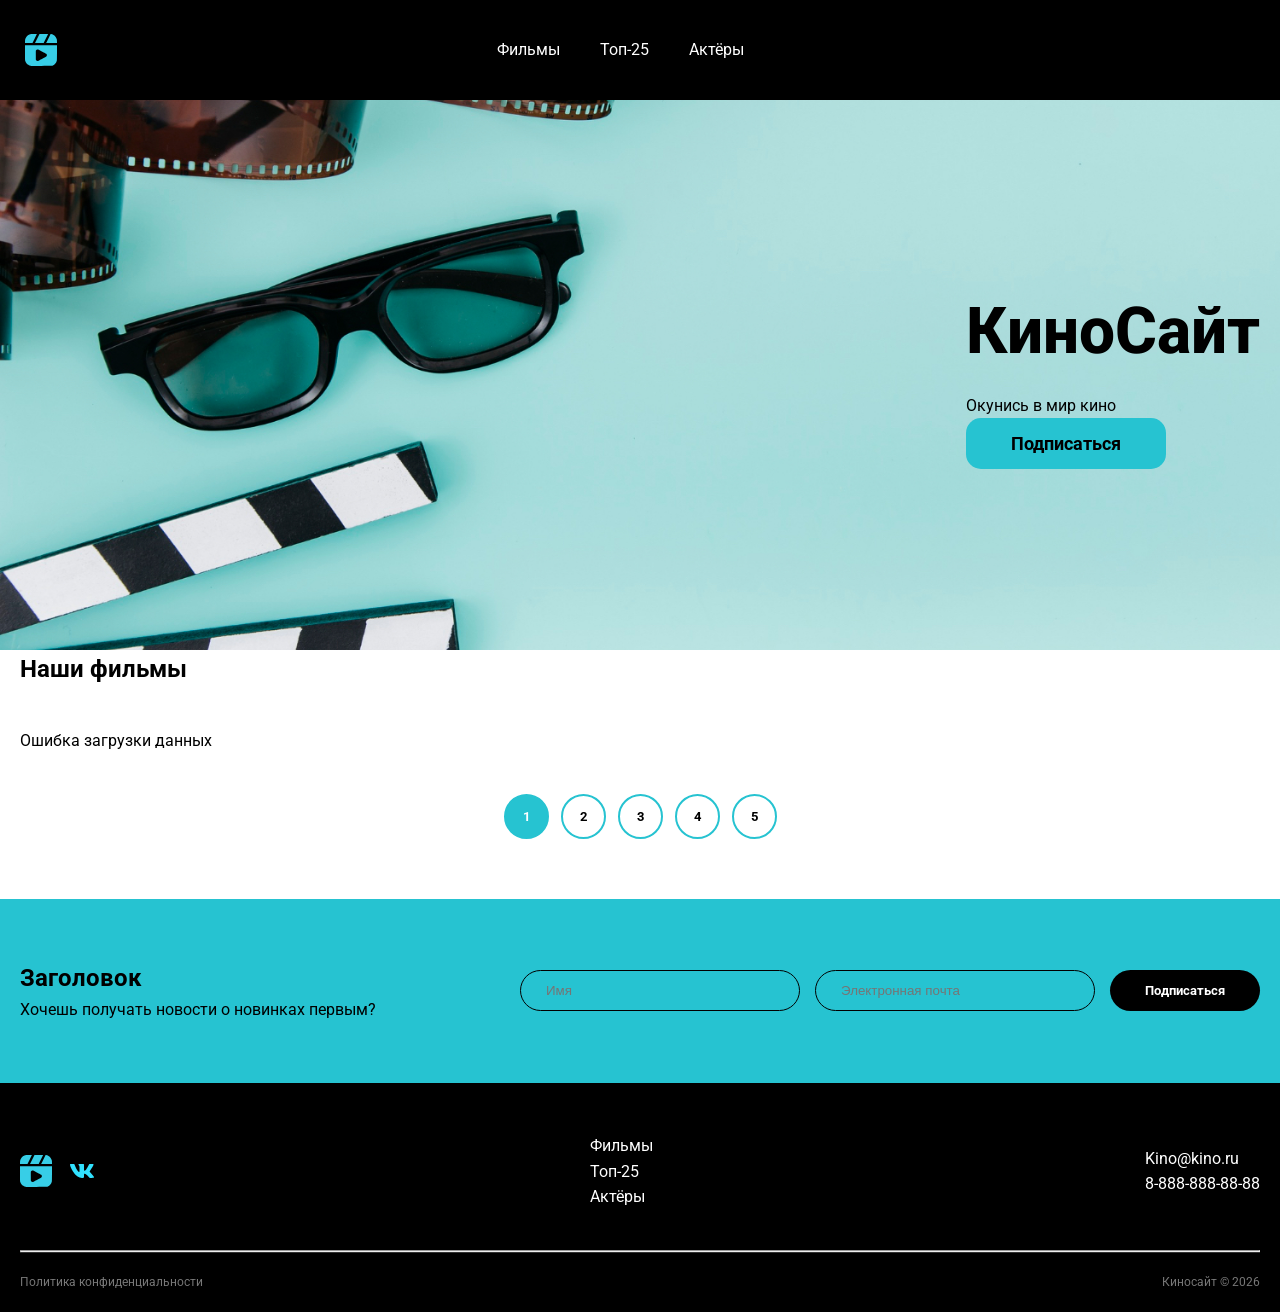
<file: index.html>
<!DOCTYPE html>
<html lang="ru">
<head>
    <meta charset="UTF-8">
    <meta name="viewport" content="width=device-width, initial-scale=1.0">
    <title>Досье Актеров</title>
    <meta name="description" content="Удобный интерфейс для просмотра карточек и данных актеров через API.">
    <link rel="manifest" href="/manifest.json">
    <link rel="icon" href="icons/video-player.svg" type="image/x-icon">
    <meta charset="UTF-8">
    <meta name="viewport" content="width=device-width, initial-scale=1.0">
    <title>КиноСайт — Твой гид в мире кино</title>
    <link rel="stylesheet" href="css/reset.css">
    <link rel="stylesheet" href="css/font.css">
    <link rel="stylesheet" href="css/style.css">
    
</head>
<body>
    <header class="header">
        <div class="container header__inner">
            <div class="header__left">
                <a href="index.html" class="logo">
                    <img src="icons/video-player.svg" alt="Logo" class="logo-img logo-blue">
                </a>
            </div>
            
            <nav class="nav">
                <ul class="nav__list">
                    <li><a href="index.html" class="nav__link">Фильмы</a></li>
                    <li><a href="top25.html" class="nav__link">Топ-25</a></li>
                    <li><a href="actors.html" class="nav__link">Актёры</a></li>
                </ul>
            </nav>
            <div class="header__right">
                <button class="btn-subscribe">Подписаться</button>
            </div>
        </div>
    </header>

    <main>
        <section class="main-banner">
            <img src="img/2148191721.jpg" alt="Фон баннера" class="main-banner__img">
            
            <div class="container main-banner__inner">
                <div class="main-banner__content">
                    <h1 class="main-banner__title">КиноСайт</h1>
                    <p class="main-banner__subtitle">Окунись в мир кино</p>
                    <button class="btn-primary">Подписаться</button>
                </div>
            </div>
        </section>

        <div class="container">
            <h2 class="section-title">Наши фильмы</h2>
            <div class="movies-grid" id="movies-container">
                </div>

            <div class="pagination" id="pagination">
                <button class="page-btn active" data-page="1">1</button>
                <button class="page-btn" data-page="2">2</button>
                <button class="page-btn" data-page="3">3</button>
                <button class="page-btn" data-page="4">4</button>
                <button class="page-btn" data-page="5">5</button>
            </div>
        </div>
    </main>

    <section class="subscribe">
        <div class="container subscribe__inner">
            <div class="subscribe__text">
                <h2 class="subscribe__title">Заголовок</h2>
                <p class="subscribe__desc">Хочешь получать новости о новинках первым?</p>
            </div>
            <form class="subscribe__form">
                <input type="text" placeholder="Имя" class="subscribe__input">
                <input type="email" placeholder="Электронная почта" class="subscribe__input">
                <button type="submit" class="subscribe__btn">Подписаться</button>
            </form>
        </div>
    </section>

    <footer class="footer">
        <div class="container">
            <div class="footer__top">
                <div class="footer__brand">
                    <img src="icons/video-player.svg" alt="Logo" class="footer-logo logo-blue">
                    <a href="https://vk.com" class="social-link">
                        <img src="icons/vk.svg" alt="VK" class="vk-icon">
                    </a>
                </div>
                <div class="footer__nav">
                    <ul class="footer__list">
                        <li><a href="index.html">Фильмы</a></li>
                        <li><a href="top25.html">Топ-25</a></li>
                        <li><a href="actors.html">Актёры</a></li>
                    </ul>
                </div>
                <div class="footer__contacts">
                    <p>Kino@kino.ru</p>
                    <p>8-888-888-88-88</p>
                </div>
            </div>
            <hr class="footer__line">
            <div class="footer__bottom">
                <p class="policy">Политика конфиденциальности</p>
                <p class="copyright">Киносайт © 2026</p>
            </div>
        </div>
    </footer>
    <script src="js/script.js"></script>
</body>
</html>
</file>
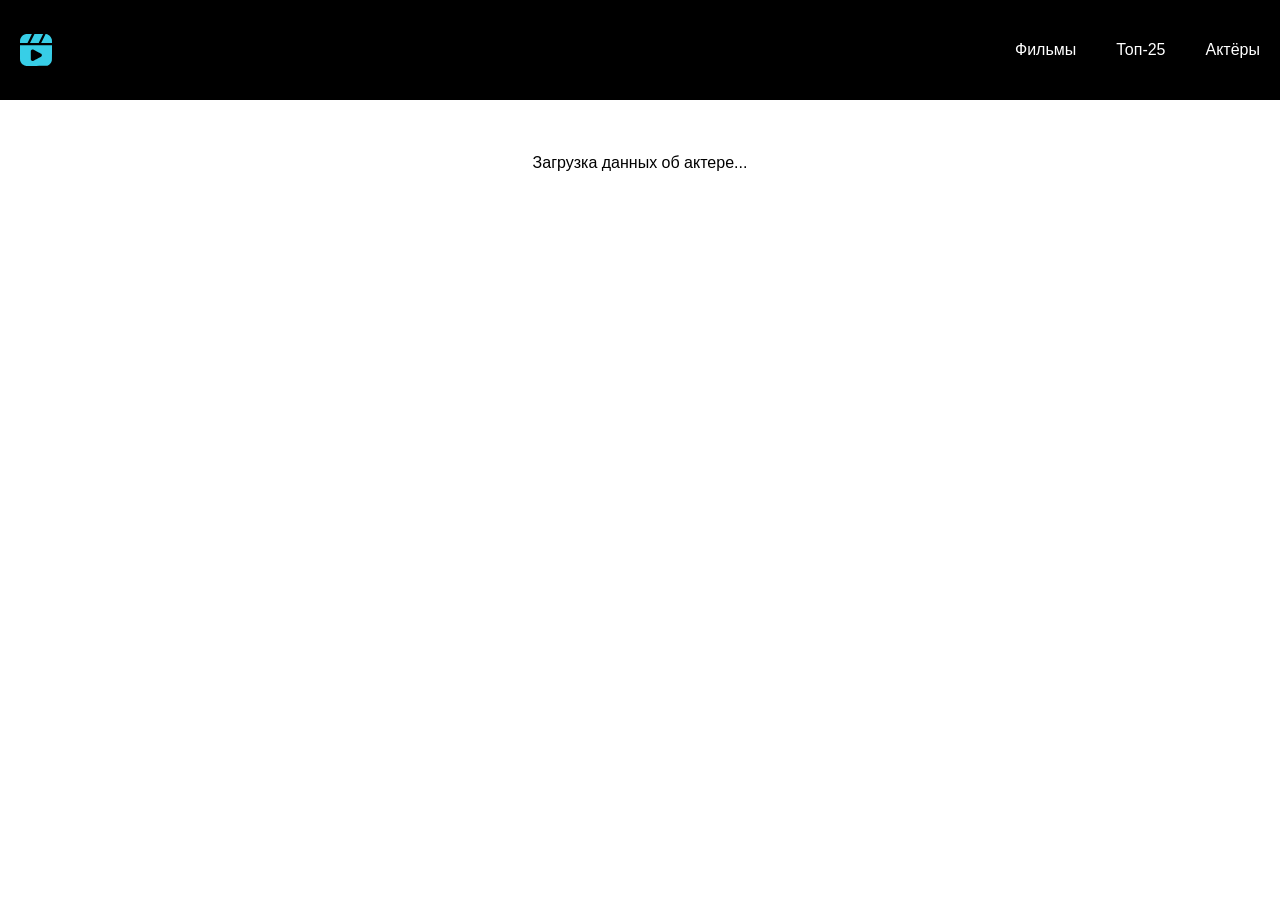
<file: actor-info.html>
<!DOCTYPE html>
<html lang="ru">
<head>
    <meta charset="UTF-8">
    <title>Досье актера</title>
    <link rel="stylesheet" href="css/style.css">
</head>
<body>
    <header class="header">
        <div class="container">
            <div class="header__inner">
                <a href="index.html"><img src="icons/video-player.svg" alt="Logo" class="logo-blue"></a>
                <nav class="nav">
                    <ul class="nav__list">
                        <li><a href="index.html" class="nav__link">Фильмы</a></li>
                        <li><a href="top25.html" class="nav__link">Топ-25</a></li>
                        <li><a href="actors.html" class="nav__link active">Актёры</a></li>
                    </ul>
                </nav>
            </div>
        </div>
    </header>
    
    <main class="container">
        <div id="actor-detail-content" class="actor-detail-flex">
            <p class="loading">Загрузка данных об актере...</p>
        </div>
    </main>

    <script src="js/actor-info.js"></script>
</body>
</html>
</file>
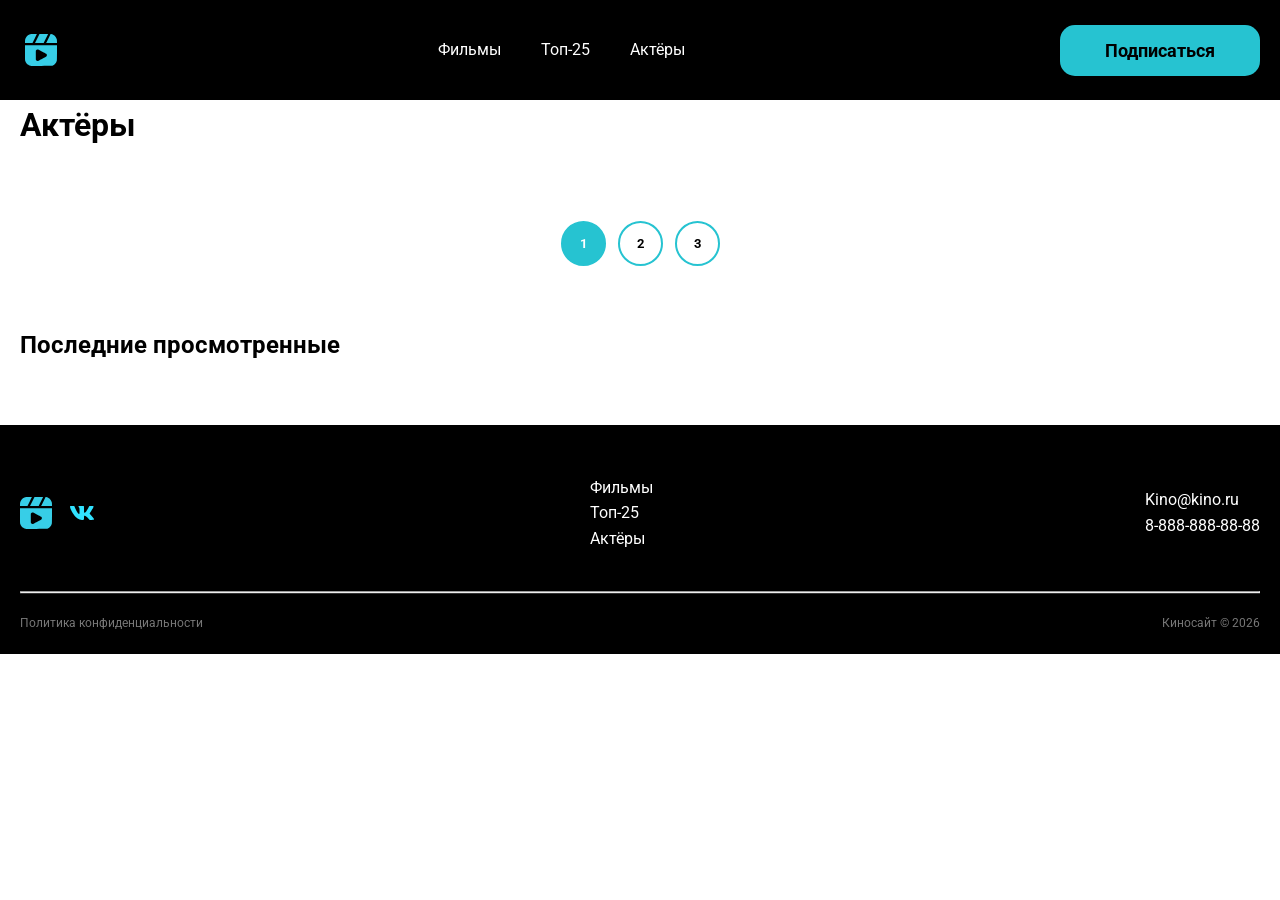
<file: actors.html>
<!DOCTYPE html>
<html lang="ru">
<head>
    <meta charset="UTF-8">
    <meta name="viewport" content="width=device-width, initial-scale=1.0">
    <title>Актёры - КиноСайт</title>
    <link rel="stylesheet" href="css/reset.css">
    <link rel="stylesheet" href="css/font.css">
    <link rel="stylesheet" href="css/style.css">
</head>
<body>
    <header class="header">
        <div class="container header__inner">
            <div class="header__left">
                <a href="index.html" class="logo">
                    <img src="icons/video-player.svg" alt="Logo" class="logo-img logo-blue">
                </a>
            </div>
            
            <nav class="nav">
                <ul class="nav__list">
                    <li><a href="index.html" class="nav__link">Фильмы</a></li>
                    <li><a href="top25.html" class="nav__link">Топ-25</a></li>
                    <li><a href="actors.html" class="nav__link">Актёры</a></li>
                </ul>
            </nav>
            <div class="header__right">
                <button class="btn-primary">Подписаться</button>
            </div>
        </div>
    </header>

    <main class="container">
        <h1 class="section-title">Актёры</h1>
        <div id="actors-grid" class="actors-grid">
            </div>

        <div class="pagination">
            <button class="page-btn active" onclick="changeActorsPage(1)">1</button>
            <button class="page-btn" onclick="changeActorsPage(2)">2</button>
            <button class="page-btn" onclick="changeActorsPage(3)">3</button>
        </div>

        <section class="recent-section">
            <h2 class="section-title">Последние просмотренные</h2>
            <div id="recent-actors-grid" class="actors-grid">
                </div>
        </section>
    </main>

    <footer class="footer">
        <div class="container">
            <div class="footer__top">
                <div class="footer__brand">
                    <img src="icons/video-player.svg" alt="Logo" class="footer-logo logo-blue">
                    <a href="https://vk.com" class="social-link">
                        <img src="icons/vk.svg" alt="VK" class="vk-icon">
                    </a>
                </div>
                <div class="footer__nav">
                    <ul class="footer__list">
                        <li><a href="index.html">Фильмы</a></li>
                        <li><a href="top25.html">Топ-25</a></li>
                        <li><a href="actors.html">Актёры</a></li>
                    </ul>
                </div>
                <div class="footer__contacts">
                    <p>Kino@kino.ru</p>
                    <p>8-888-888-88-88</p>
                </div>
            </div>
            <hr class="footer__line">
            <div class="footer__bottom">
                <p class="policy">Политика конфиденциальности</p>
                <p class="copyright">Киносайт © 2026</p>
            </div>
        </div>
    </footer>

    <script src="js/actors.js"></script>
</body>
</html>
</file>
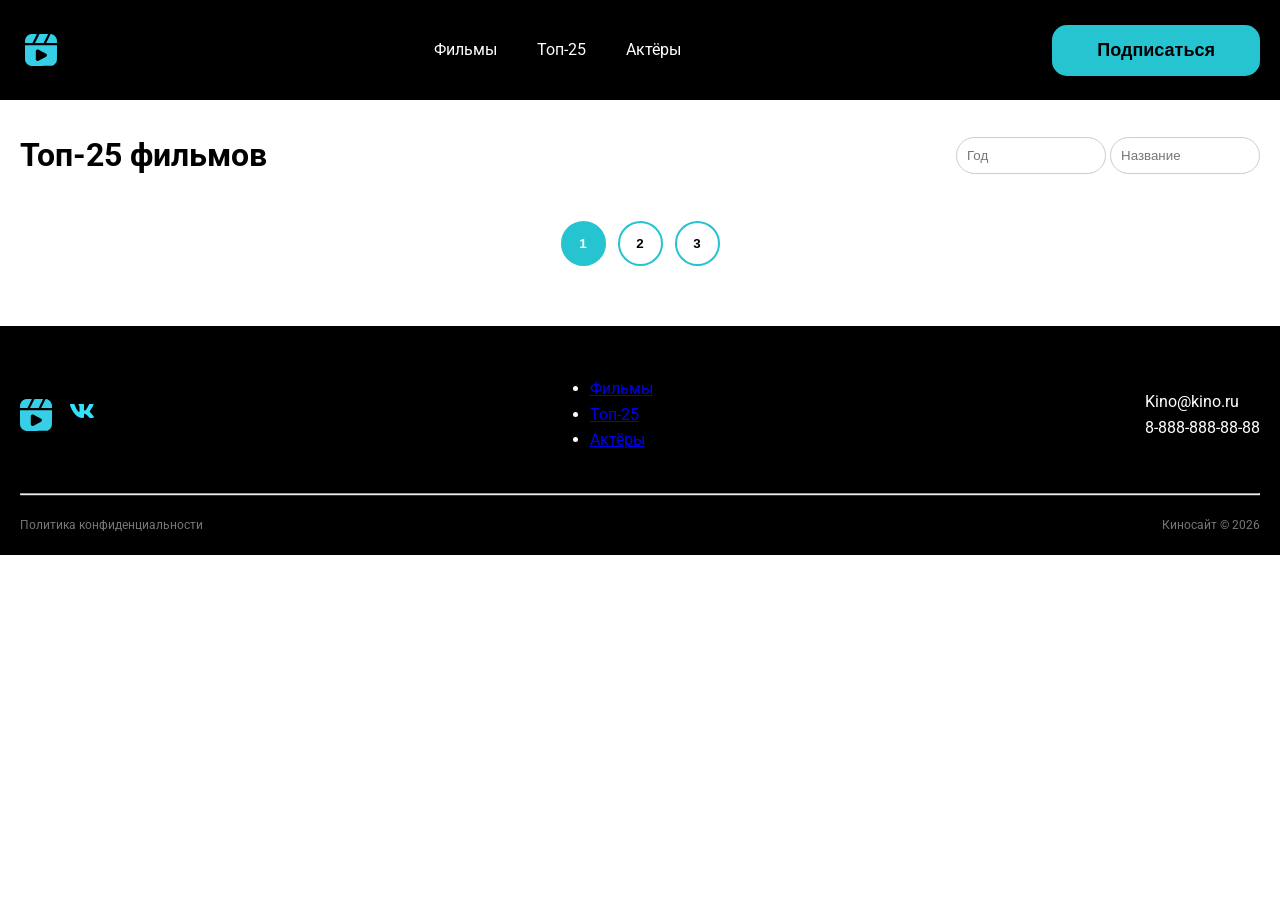
<file: top25.html>
<!DOCTYPE html>
<html lang="ru">
<head>
    <meta charset="UTF-8">
    <meta name="viewport" content="width=device-width, initial-scale=1.0">
    <title>Топ-25 фильмов - КиноСайт</title>
    <link rel="stylesheet" href="css/top25.css">
    <link rel="stylesheet" href="css/style.css">
    <link rel="preconnect" href="https://fonts.googleapis.com">
    <link rel="preconnect" href="https://fonts.gstatic.com" crossorigin>
    <link href="https://fonts.googleapis.com/css2?family=Roboto:wght@400;700;900&display=swap" rel="stylesheet">
</head>
<body>

    <header class="header">
        <div class="container header__inner">
            <div class="header__left">
                <a href="index.html" class="logo">
                    <img src="icons/video-player.svg" alt="Logo" class="logo-img logo-blue">
                </a>
            </div>
            <nav class="nav">
                <ul class="nav__list">
                    <li><a href="index.html" class="nav__link">Фильмы</a></li>
                    <li><a href="top25.html" class="nav__link">Топ-25</a></li>
                    <li><a href="actors.html" class="nav__link">Актёры</a></li>
                </ul>
            </nav>
            <div class="header__right">
                <button class="btn-primary">Подписаться</button>
            </div>
        </div>
    </header>

    <main class="container">
        <div class="top-header">
            <h1 class="top-title">Топ-25 фильмов</h1>
            <div class="search-filters">
                <input type="number" id="search-year" placeholder="Год" class="filter-input">
                <input type="text" id="search-name" placeholder="Название" class="filter-input">
            </div>
        </div>

        <div id="top-movies-list" class="top-list">
            </div>

        <div class="pagination" id="pagination">
            <button class="page-btn active" onclick="changePage(1)">1</button>
            <button class="page-btn" onclick="changePage(2)">2</button>
            <button class="page-btn" onclick="changePage(3)">3</button>
        </div>
    </main>

    <footer class="footer">
        <div class="container">
            <div class="footer__top">
                <div class="footer__brand">
                    <img src="icons/video-player.svg" alt="Logo" class="footer-logo logo-blue">
                    <a href="https://vk.com" class="social-link">
                        <img src="icons/vk.svg" alt="VK" class="vk-icon">
                    </a>
                </div>
                <div class="footer__nav">
                    <ul class="footer__list">
                        <li><a href="index.html">Фильмы</a></li>
                        <li><a href="top25.html">Топ-25</a></li>
                        <li><a href="actors.html">Актёры</a></li>
                    </ul>
                </div>
                <div class="footer__contacts">
                    <p>Kino@kino.ru</p>
                    <p>8-888-888-88-88</p>
                </div>
            </div>
            <hr class="footer__line">
            <div class="footer__bottom">
                <p class="policy">Политика конфиденциальности</p>
                <p class="copyright">Киносайт © 2026</p>
            </div>
        </div>
    </footer>

    <script src="js/top25.js"></script>
</body>
</html>
</file>
<file: css/font.css>
@import url('https://fonts.googleapis.com/css2?family=Roboto:wght@400;500;700&display=swap');

body {
    font-family: 'Roboto', sans-serif;
}
</file>
<file: css/style.css>
:root {
    --cyan: #26C3D1;   
    --black: #000000;
    --white: #FFFFFF;
    --gray-light: #f4f4f4;
    --transition: 0.3s ease;
}

* {
    margin: 0;
    padding: 0;
    box-sizing: border-box;
}

body {
    font-family: 'Roboto', sans-serif;
    background-color: var(--white);
    color: var(--black);
    line-height: 1.6;
    overflow-x: hidden;
}

.container {
    max-width: 1440px;
    margin: 0 auto;
    padding: 0 20px;
    width: 100%;
}

.header {
    background-color: var(--black);
    padding: 15px 0;
    position: sticky;
    top: 0;
    z-index: 1000;
}

.header__inner {
    display: flex;
    justify-content: space-between;
    align-items: center;
}

.logo-img {
    width: 42px;
    height: 42px;
    object-fit: contain;
    filter: invert(71%) sepia(87%) saturate(1450%) hue-rotate(145deg) brightness(92%) contrast(89%);
}

.nav__list {
    display: flex;
    gap: 40px;
    list-style: none;
}

.nav__link {
    color: var(--white);
    text-decoration: none;
    transition: var(--transition);
}

.nav__link:hover { color: var(--cyan); }

.btn-subscribe-nav {
    background-color: var(--cyan);
    border: none;
    padding: 10px 25px;
    border-radius: 8px;
    font-weight: bold;
    cursor: pointer;
    transition: var(--transition);
}

.burger {
    display: none;
    cursor: pointer;
    width: 30px;
    height: 20px;
    position: relative;
}

.burger span, .burger::before, .burger::after {
    content: '';
    position: absolute;
    width: 100%;
    height: 3px;
    background-color: var(--cyan);
    transition: var(--transition);
}

.burger::before { top: 0; }
.burger span { top: 50%; transform: translateY(-50%); }
.burger::after { bottom: 0; }

.burger.active::before { transform: rotate(45deg); top: 9px; }
.burger.active span { opacity: 0; }
.burger.active::after { transform: rotate(-45deg); bottom: 8px; }

.main-banner {
    position: relative;
    width: 100%;
    min-height: 550px;
    display: flex;
    align-items: center;
    overflow: hidden;
}

.main-banner__img {
    position: absolute;
    top: 0;
    left: 0;
    width: 100%;
    height: 100%;
    object-fit: cover; 
    object-position: center;
    z-index: -1;
}

.main-banner__inner {
    display: flex;
    justify-content: flex-end; 
}

.main-banner__content {
    max-width: 500px;
}

.main-banner__title {
    font-size: 64px;
    font-weight: 800;
    margin-bottom: 10px;
}

.btn-primary {
    background-color: var(--cyan);
    border: none;
    padding: 15px 45px;
    border-radius: 15px;
    font-size: 18px;
    font-weight: bold;
    cursor: pointer;
    transition: var(--transition);
}

.movies-grid {
    display: grid;
    grid-template-columns: repeat(auto-fill, minmax(260px, 1fr));
    gap: 30px;
    margin: 40px 0;
}

.movie-card {
    border: 1px solid #eee;
    border-radius: 15px;
    padding: 15px;
    background: #fff;
    transition: var(--transition);
    display: flex;
    flex-direction: column;
}

.movie-card:hover { transform: translateY(-10px); box-shadow: 0 10px 20px rgba(0,0,0,0.05); }

.movie-card img {
    width: 100%;
    aspect-ratio: 2 / 3;
    border-radius: 10px;
    margin-bottom: 15px;
    background-color: var(--gray-light);
}

.movie-title {
    font-size: 18px;
    font-weight: bold;
    margin-bottom: 10px;
    height: 50px;
    overflow: hidden;
}

.movie-details {
    display: flex;
    justify-content: space-between;
    font-size: 14px;
    color: #666;
    margin-bottom: 15px;
}

.btn-more {
    display: block;
    width: 100%;
    padding: 12px;
    border: 2px solid var(--cyan);
    text-align: center;
    text-decoration: none;
    color: var(--black);
    border-radius: 25px;
    font-weight: bold;
    margin-top: auto;
    transition: var(--transition);
}

.btn-more:hover { background-color: var(--cyan); color: white; }

.pagination {
    display: flex;
    justify-content: center;
    gap: 12px;
    margin: 40px 0 60px;
}

.page-btn {
    width: 45px;
    height: 45px;
    border: 2px solid var(--cyan);
    background: transparent;
    border-radius: 50%;
    cursor: pointer;
    font-weight: bold;
    transition: var(--transition);
}

.page-btn.active { background-color: var(--cyan); color: white; }

.movie-page { padding: 40px 0 80px; }

.movie-page__grid {
    display: grid;
    grid-template-columns: 450px 1fr;
    gap: 60px;
    margin-top: 30px;
}

.movie-page__poster {
    width: 100%;
    border-radius: 15px;
    overflow: hidden;
    box-shadow: 0 10px 30px rgba(0,0,0,0.15);
}

.movie-page__poster img {
    width: 100%;
    height: auto;
    display: block;
    object-fit: contain;
}

.movie-page__stats {
    display: flex;
    justify-content: space-between;
    max-width: 600px;
    margin: 30px 0;
}

.stat-item span { display: block; font-size: 14px; color: #888; margin-bottom: 5px; }

.movie-page__stars {
    font-size: 32px;
    color: #ddd;
    margin-bottom: 30px;
}

.star.active { color: var(--cyan); }

.movie-page__cast h3 { margin-bottom: 15px; }
.movie-page__cast ul {
    list-style: none;
    padding-left: 20px;
    border-left: 3px solid var(--cyan);
}

.subscribe {
    background-color: var(--cyan);
    padding: 60px 0;
}

.subscribe__inner {
    display: flex;
    justify-content: space-between;
    align-items: center;
}

.subscribe__form { display: flex; gap: 15px; }

.subscribe__input {
    padding: 12px 25px;
    border-radius: 25px;
    border: 1px solid var(--black);
    background: transparent;
    width: 280px;
}

.subscribe__btn {
    padding: 12px 35px;
    border-radius: 25px;
    border: none;
    background: var(--black);
    color: var(--white);
    font-weight: bold;
    cursor: pointer;
}

.footer {
    background-color: var(--black);
    color: var(--white);
    padding: 50px 0 20px;
}

.footer__top {
    display: flex;
    justify-content: space-between;
    align-items: center;
    margin-bottom: 40px;
}

.footer__left { display: flex; align-items: center; gap: 20px; }

.vk-icon {
    width: 30px;
    height: 30px;
    object-fit: contain;
    filter: invert(71%) sepia(87%) saturate(1450%) hue-rotate(145deg) brightness(92%) contrast(89%);
}

.footer__menu { list-style: none; text-align: center; }
.footer__menu a { color: #fff; text-decoration: none; font-size: 14px; display: block; margin-bottom: 5px; }

.footer__bottom {
    border-top: 1px solid #333;
    padding-top: 20px;
    display: flex;
    justify-content: space-between;
    font-size: 12px;
    color: #777;
}
.actors-grid {
    display: grid;
    grid-template-columns: repeat(4, 1fr); /* 4 в ряд, как на скрине */
    gap: 20px;
    margin-bottom: 40px;
}

.actor-card {
    border: 1px solid #E0E0E0;
    border-radius: 12px;
    overflow: hidden;
    text-align: center;
    background: #fff;
}

.actor-card img {
    width: 100%;
    height: 280px;
    object-fit: cover; /* Чтобы фото не искажалось */
}

.actor-name {
    padding: 15px;
    font-weight: bold;
    font-size: 16px;
}
.actors-grid {
    display: grid;
    grid-template-columns: repeat(4, 1fr);
    gap: 20px;
    margin: 30px 0;
}

.actor-card {
    border: 1px solid #ddd;
    border-radius: 12px;
    overflow: hidden;
    text-align: center;
    background: #fff;
}

.actor-img-container img {
    width: 100%;
    height: 300px;
    object-fit: cover;
}

.actor-detail-flex {
    display: flex;
    gap: 40px;
    margin-top: 50px;
}

.actor-main-img {
    width: 300px;
    border-radius: 10px;
}

.btn-back {
    margin-top: 20px;
    padding: 10px 20px;
    background: #26C3D1;
    color: #fff;
    border: none;
    border-radius: 5px;
    cursor: pointer;
}
/* Цвет логотипа и его размер */
.logo-blue {
    /* Если логотип - это картинка, этот фильтр сделает её бирюзовой/синей */
    filter: invert(68%) sepia(50%) saturate(600%) hue-rotate(140deg) brightness(95%) contrast(90%);
    height: 32px; /* Размер как на макете */
    display: block;
}

/* Позиционирование в шапке */
.header__inner {
    display: flex;
    justify-content: space-between;
    align-items: center;
    height: 70px; /* Фиксированная высота шапки */
}

/* Позиционирование в футере */
.footer__brand {
    display: flex;
    align-items: center;
    gap: 15px; /* Отступ между логотипом и иконкой ВК */
}

.vk-icon {
    height: 24px;
    filter: invert(68%) sepia(50%) saturate(600%) hue-rotate(140deg); /* Тот же синий цвет */
    transition: opacity 0.3s;
}

.vk-icon:hover {
    opacity: 0.7;
}
.actor-detail-flex {
    margin-top: 50px;
    display: flex;
    justify-content: center;
}

.actor-dossier {
    display: flex;
    gap: 50px;
    background: #fff;
    padding: 40px;
    border-radius: 25px;
    box-shadow: 0 10px 40px rgba(0,0,0,0.05);
    width: 100%;
}

.actor-dossier__image img {
    width: 350px;
    border-radius: 15px;
    box-shadow: 0 5px 20px rgba(0,0,0,0.1);
}

.actor-dossier__name {
    font-size: 42px;
    margin-bottom: 5px;
}

.actor-dossier__name-en {
    color: #888;
    margin-bottom: 30px;
}

.actor-dossier__details {
    list-style: none; /* Убирает точки */
    padding: 0;
    margin-bottom: 40px;
}

.actor-dossier__details li {
    padding: 12px 0;
    border-bottom: 1px solid #f1f1f1;
}

.actor-dossier__details strong {
    display: inline-block;
    width: 150px;
    color: #555;
}

.btn-back {
    display: inline-block;
    padding: 12px 30px;
    border: 2px solid #26C3D1;
    color: #000;
    border-radius: 25px;
    font-weight: bold;
    text-decoration: none;
    transition: 0.3s;
}

.btn-back:hover {
    background-color: #26C3D1;
    color: #fff;
}

@media (max-width: 992px) {
    .movie-page__grid { grid-template-columns: 1fr; }
    .movie-page__poster { max-width: 400px; margin: 0 auto; }
    .subscribe__inner { flex-direction: column; gap: 30px; text-align: center; }
}

@media (max-width: 768px) {
    .burger { display: block; }
    .nav {
        display: none;
        position: absolute;
        top: 70px; right: 20px;
        background: var(--black);
        padding: 30px;
        border-radius: 15px;
        width: 250px;
        box-shadow: 0 10px 30px rgba(0,0,0,0.5);
    }
    .nav.active { display: block; }
    .nav__list { flex-direction: column; gap: 20px; }
    .btn-subscribe-nav { display: none; }
    
    .main-banner__inner { justify-content: center; text-align: center; }
    .main-banner__title { font-size: 42px; }
    .footer__top { flex-direction: column; gap: 30px; text-align: center; }
}
</file>
<file: css/top25.css>
.top-header { display: flex; justify-content: space-between; align-items: center; margin: 30px 0; }
.filter-input { padding: 10px; border-radius: 20px; border: 1px solid #ccc; width: 150px; }

.top-card { 
    display: flex; 
    gap: 20px; 
    padding: 20px 0; 
    border-bottom: 1px solid #eee; 
    align-items: center; 
}


.rank-number { font-size: 60px; font-weight: bold; min-width: 80px; }
.rank-blue { color: #26C3D1; } 
.rank-black { color: #000; }  

.top-poster { width: 120px; height: 180px; object-fit: cover; border-radius: 8px; }
.top-info { flex: 1; }
.top-stats { width: 200px; text-align: right; font-size: 14px; }

.pagination { display: flex; justify-content: center; gap: 10px; margin: 40px 0; }
</file>
